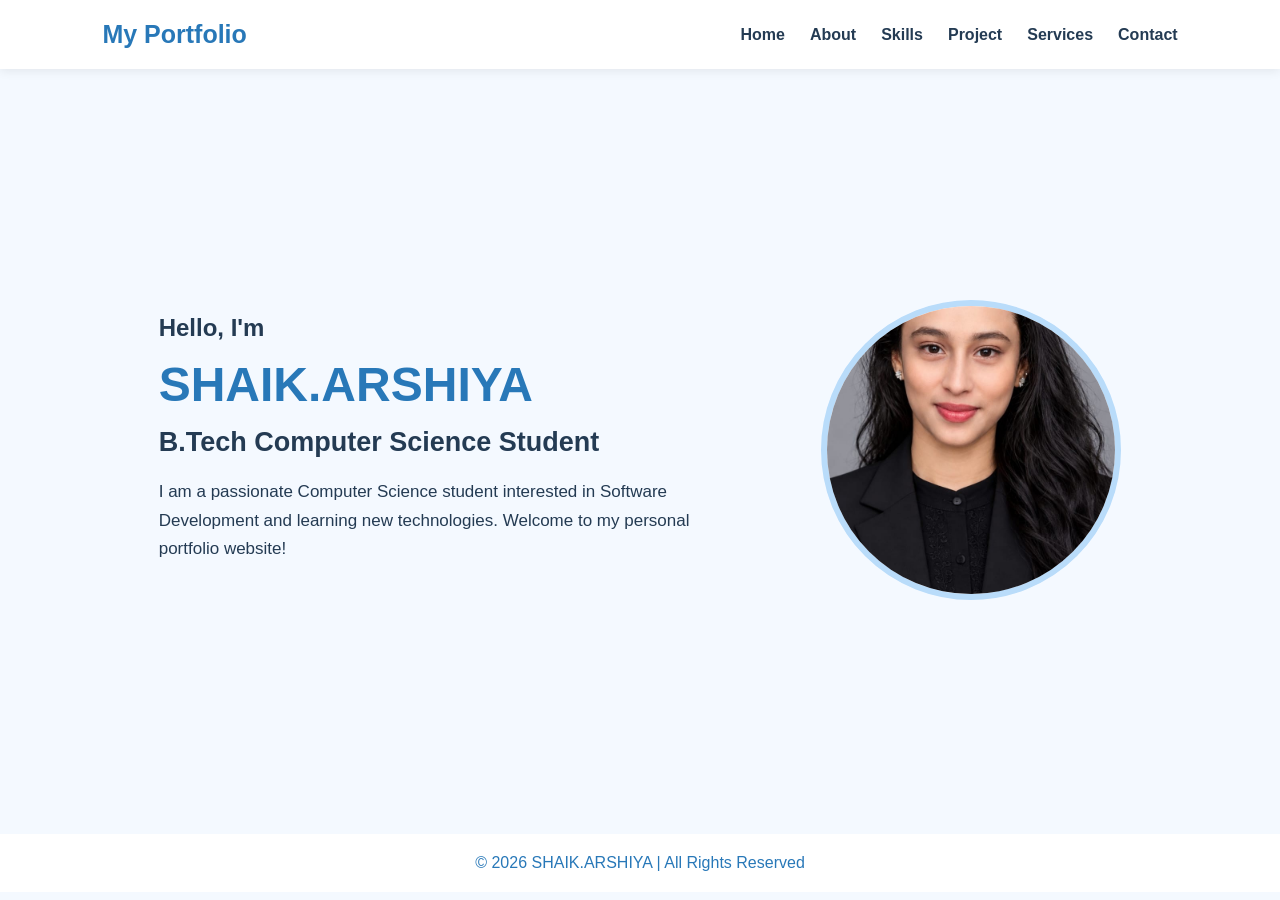
<file: index.html>
<!DOCTYPE html>
<html lang="en">
<head>
    <meta charset="UTF-8">
    <meta name="viewport" content="width=device-width, initial-scale=1.0">
    <title>My Portfolio | Home</title>

    <style>
        * {
            margin: 0;
            padding: 0;
            box-sizing: border-box;
        }

        body {
            font-family: Arial, sans-serif;
            background: #f4f9ff;
            color: #243b53;
        }

        /* Navigation Bar */
        nav {
            background: white;
            padding: 20px 8%;
            display: flex;
            justify-content: space-between;
            align-items: center;
            box-shadow: 0 2px 10px rgba(0,0,0,0.08);
        }

        .logo {
            font-size: 25px;
            font-weight: bold;
            color: #2878b8;
        }

        nav ul {
            display: flex;
            list-style: none;
            gap: 25px;
        }

        nav ul li a {
            text-decoration: none;
            color: #243b53;
            font-weight: bold;
        }

        nav ul li a:hover {
            color: #2878b8;
        }

        /* Home Section */
        .home {
            min-height: 85vh;
            display: flex;
            justify-content: space-around;
            align-items: center;
            padding: 50px 8%;
        }

        .home-content {
            max-width: 550px;
        }

        .home-content h3 {
            font-size: 24px;
            margin-bottom: 15px;
        }

        .home-content h1 {
            font-size: 48px;
            color: #2878b8;
            margin-bottom: 15px;
        }

        .home-content h2 {
            font-size: 27px;
            margin-bottom: 20px;
        }

        .home-content p {
            font-size: 17px;
            line-height: 1.7;
            margin-bottom: 25px;
        }

        .btn {
            display: inline-block;
            background: #2878b8;
            color: white;
            padding: 13px 25px;
            text-decoration: none;
            border-radius: 8px;
            font-weight: bold;
        }

        .btn:hover {
            background: #155b91;
        }

        .home-image img {
            width: 300px;
            height: 300px;
            object-fit: cover;
            border-radius: 50%;
            border: 6px solid #b9dcfa;
        }

        footer {
            text-align: center;
            padding: 20px;
            background: white;
            color: #2878b8;
        }

        @media (max-width: 850px) {
            nav {
                flex-direction: column;
                gap: 20px;
            }

            nav ul {
                flex-wrap: wrap;
                justify-content: center;
                gap: 15px;
            }

            .home {
                flex-direction: column-reverse;
                text-align: center;
                gap: 35px;
            }

            .home-content h1 {
                font-size: 36px;
            }

            .home-image img {
                width: 220px;
                height: 220px;
            }
        }
    </style>
</head>

<body>

    <!-- Navigation Bar -->
    <nav>
        <div class="logo">My Portfolio</div>

        <ul>
            <li><a href="index.html">Home</a></li>
            <li><a href="about.html">About</a></li>
            <li><a href="skills.html">Skills</a></li>
            <li><a href="project.html">Project</a></li>
            <li><a href="services.html">Services</a></li>
            <li><a href="contact.html">Contact</a></li>
        </ul>
    </nav>

    <!-- Home Section -->
    <section class="home">

        <div class="home-content">
            <h3>Hello, I'm</h3>

            <h1>SHAIK.ARSHIYA</h1>

            <h2>B.Tech Computer Science Student</h2>

            <p>
                I am a passionate Computer Science student
                interested in Software Development and
                learning new technologies.
                Welcome to my personal portfolio website!
            </p>
        </div>

        <div class="home-image">
            <img src="images/profile.jpg" alt="My Profile Photo">
        </div>

    </section>

    <!-- Footer -->
    <footer>
        <p>© 2026 SHAIK.ARSHIYA | All Rights Reserved</p>
    </footer>

</body>
</html>
</file>
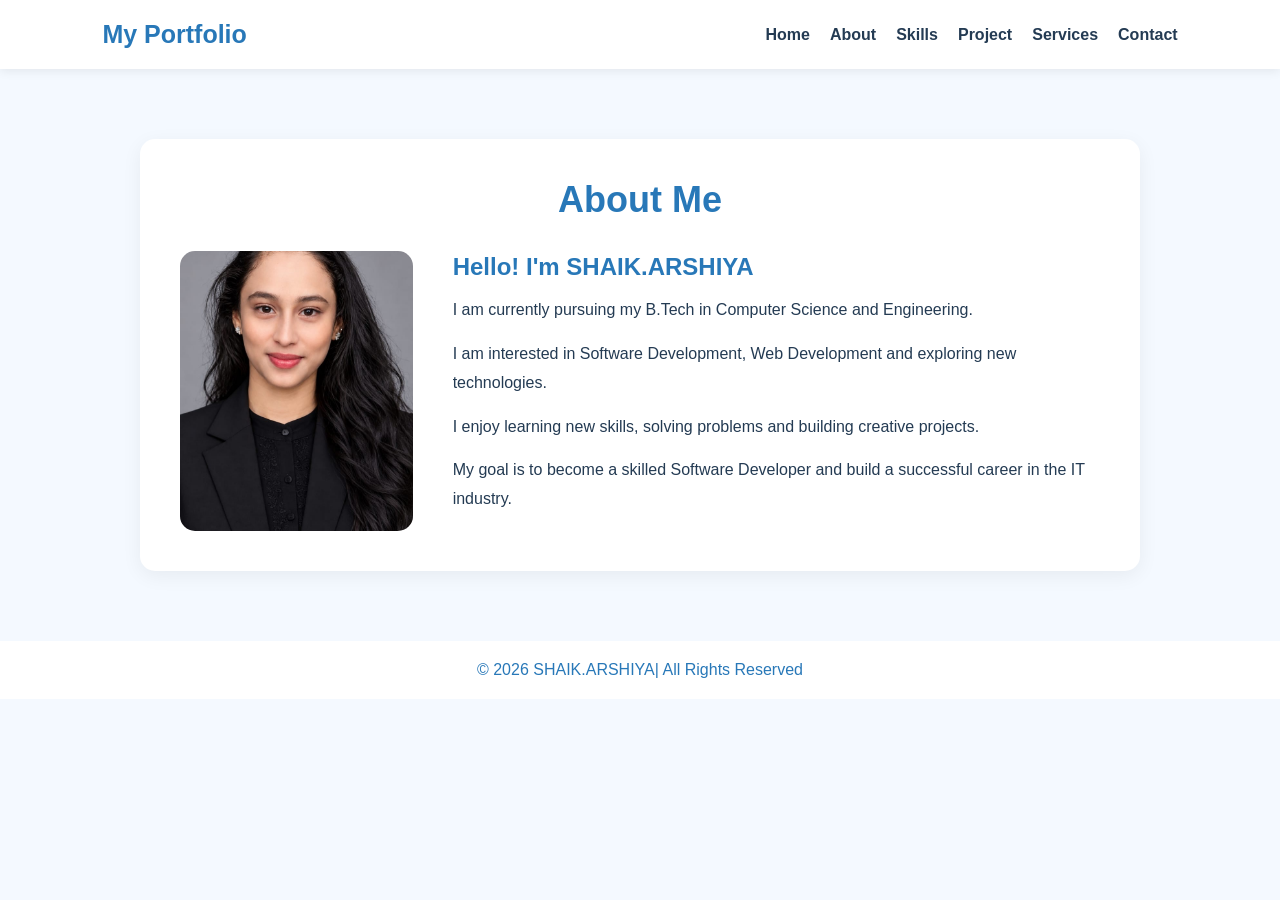
<file: about.html>
<!DOCTYPE html>
<html lang="en">
<head>
    <meta charset="UTF-8">
    <meta name="viewport" content="width=device-width, initial-scale=1.0">
    <title>About Me | My Portfolio</title>

    <style>
        * {
            margin: 0;
            padding: 0;
            box-sizing: border-box;
        }

        body {
            font-family: Arial, sans-serif;
            background: #f4f9ff;
            color: #243b53;
        }

        nav {
            background: white;
            padding: 20px 8%;
            display: flex;
            justify-content: space-between;
            align-items: center;
            box-shadow: 0 2px 10px rgba(0,0,0,0.08);
        }

        .logo {
            font-size: 25px;
            font-weight: bold;
            color: #2878b8;
        }

        nav ul {
            display: flex;
            list-style: none;
            gap: 20px;
        }

        nav ul li a {
            text-decoration: none;
            color: #243b53;
            font-weight: bold;
        }

        nav ul li a:hover {
            color: #2878b8;
        }

        .about {
            max-width: 1000px;
            margin: 70px auto;
            padding: 40px;
            background: white;
            border-radius: 15px;
            box-shadow: 0 5px 20px rgba(0,0,0,0.06);
        }

        .about h1 {
            text-align: center;
            color: #2878b8;
            font-size: 36px;
            margin-bottom: 30px;
        }

        .about-content {
            display: flex;
            align-items: center;
            gap: 40px;
        }

        .about-content img {
            width: 250px;
            height: 280px;
            object-fit: cover;
            border-radius: 15px;
        }

        .about-text h2 {
            color: #2878b8;
            margin-bottom: 15px;
        }

        .about-text p {
            font-size: 16px;
            line-height: 1.8;
            margin-bottom: 15px;
        }

        footer {
            text-align: center;
            padding: 20px;
            background: white;
            color: #2878b8;
        }

        @media (max-width: 750px) {
            nav {
                flex-direction: column;
                gap: 20px;
            }

            nav ul {
                flex-wrap: wrap;
                justify-content: center;
            }

            .about {
                margin: 30px 15px;
                padding: 25px;
            }

            .about-content {
                flex-direction: column;
                text-align: center;
            }
        }
    </style>
</head>

<body>

    <!-- Navigation Bar -->
    <nav>
        <div class="logo">My Portfolio</div>

        <ul>
            <li><a href="index.html">Home</a></li>
            <li><a href="about.html">About</a></li>
            <li><a href="skills.html">Skills</a></li>
            <li><a href="project.html">Project</a></li>
            <li><a href="services.html">Services</a></li>
            <li><a href="contact.html">Contact</a></li>
        </ul>
    </nav>

    <!-- About Section -->
    <section class="about">

        <h1>About Me</h1>

        <div class="about-content">

            <img src="images/profile.jpg" alt="My Photo">

            <div class="about-text">

                <h2>Hello! I'm SHAIK.ARSHIYA</h2>

                <p>
                    I am currently pursuing my B.Tech
                    in Computer Science and Engineering.
                </p>

                <p>
                    I am interested in Software Development,
                    Web Development and exploring new technologies.
                </p>

                <p>
                    I enjoy learning new skills, solving problems
                    and building creative projects.
                </p>

                <p>
                    My goal is to become a skilled Software Developer
                    and build a successful career in the IT industry.
                </p>

            </div>

        </div>

    </section>

    <footer>
        <p>© 2026 SHAIK.ARSHIYA| All Rights Reserved</p>
    </footer>

</body>
</html>
</file>
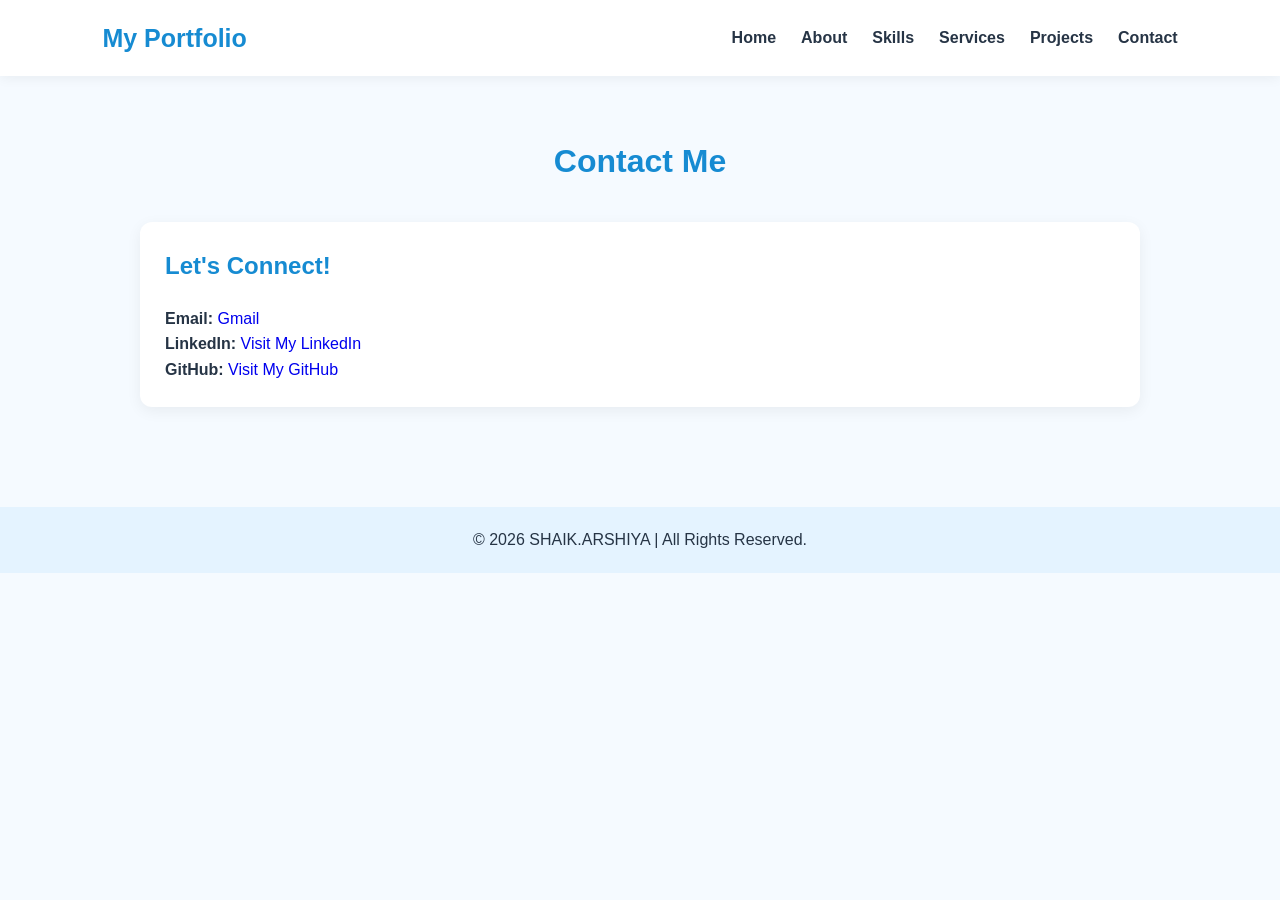
<file: contact.html>
<!DOCTYPE html>
<html lang="en">
<head>
    <meta charset="UTF-8">
    <meta name="viewport" content="width=device-width, initial-scale=1.0">
    <title>Contact Me</title>
    <link rel="stylesheet" href="style.css">
</head>
<body>

    <nav class="navbar">
        <h2 class="logo">My Portfolio</h2>
        <ul class="nav-links">
            <li><a href="index.html">Home</a></li>
            <li><a href="about.html">About</a></li>
            <li><a href="skills.html">Skills</a></li>
            <li><a href="services.html">Services</a></li>
            <li><a href="project.html">Projects</a></li>
            <li><a href="contact.html">Contact</a></li>
        </ul>
    </nav>

    <section class="contact-section">
        <h1 class="section-title">Contact Me</h1>

        <div class="contact-container">
            <div class="contact-info">
                <h2>Let's Connect!</h2>

                <p>
                    <strong>Email:</strong>
                    <a href="mailto:skarshiya1482004@gmail.com">
                        Gmail
                    </a>
                </p>

                <p>
                    <strong>LinkedIn:</strong>
                    <a href="https://www.linkedin.com/in/arshiya-shaik-93230335a" target="_blank" rel="noopener noreferrer">
                        Visit My LinkedIn
                    </a>
                </p>

                <p>
                    <strong>GitHub:</strong>
                    <a href="https://github.com/skarshiya1482004-jpg" target="_blank" rel="noopener noreferrer">
                        Visit My GitHub
                    </a>
                </p>
            </div>
        </div>
    </section>

    <footer>
        <p>© 2026 SHAIK.ARSHIYA | All Rights Reserved.</p>
    </footer>

</body>
</html>
</file>
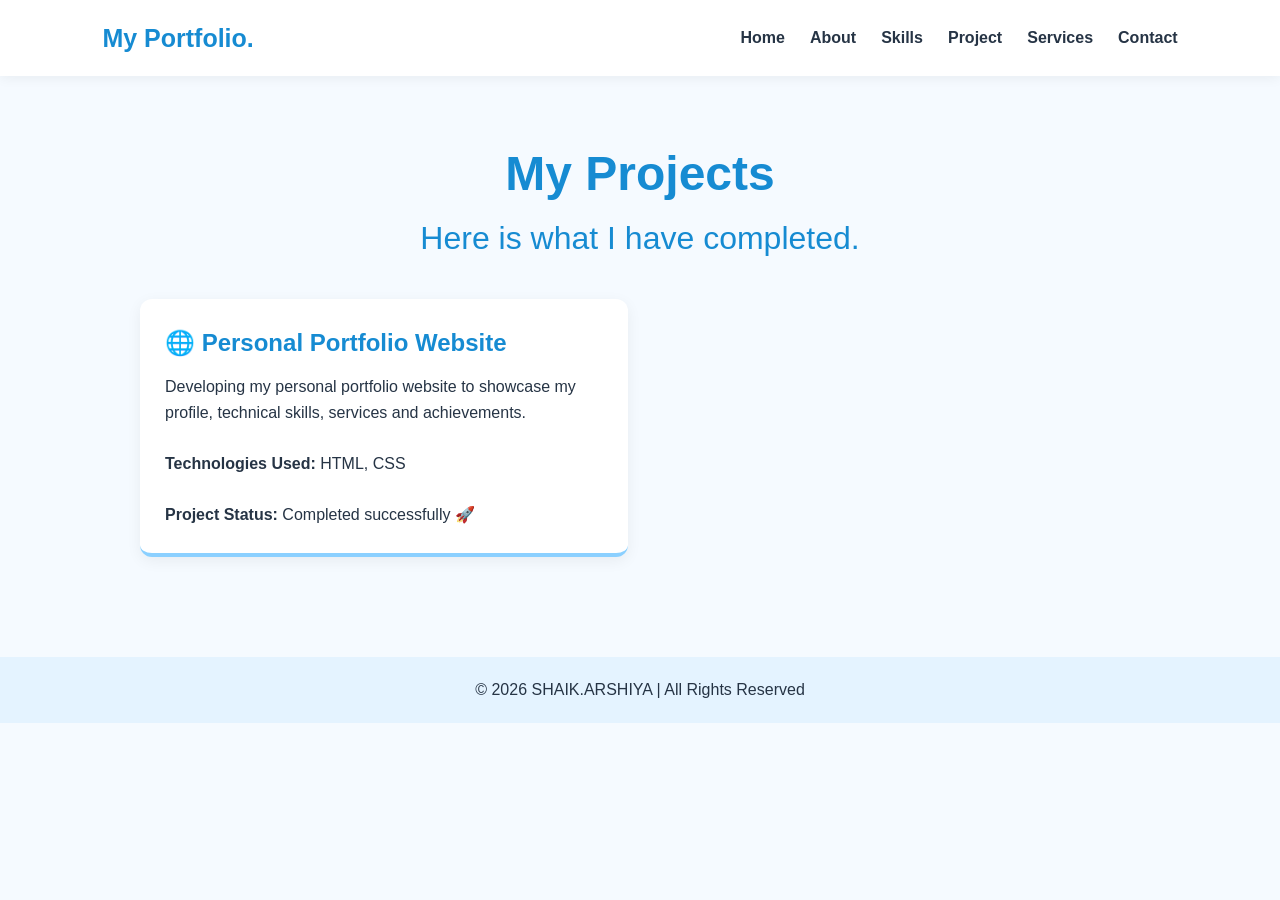
<file: project.html>
<!DOCTYPE html>
<html lang="en">

<head>
    <meta charset="UTF-8">
    <meta name="viewport" content="width=device-width, initial-scale=1.0">

    <title>My Projects | Portfolio</title>

    <!-- External CSS -->
    <link rel="stylesheet" href="style.css">

</head>

<body>

    <!-- Navigation Bar -->
    <header>
        <nav class="navbar">

            <div class="logo">My Portfolio.</div>

            <ul class="nav-links">
                <li><a href="index.html">Home</a></li>
                <li><a href="about.html">About</a></li>
                <li><a href="skills.html">Skills</a></li>
                <li><a href="project.html">Project</a></li>
                <li><a href="services.html">Services</a></li>
                <li><a href="contact.html">Contact</a></li>
            </ul>

        </nav>
    </header>


    <!-- Projects Section -->
    <section class="skills-section">

        <div class="section-title">

            <h1>My <span>Projects</span></h1>

            <p>
                Here is what I have completed.
            </p>

        </div>


        <div class="skills-container">

            <!-- Project 1 -->
            <div class="skill-card">

                <h2>🌐 Personal Portfolio Website</h2>

                <p>
                    Developing my personal portfolio website
                    to showcase my profile, technical skills,
                    services and achievements.
                </p>

                <br>

                <p>
                    <strong>Technologies Used:</strong>
                    HTML, CSS
                </p>

                <br>

                <p>
                    <strong>Project Status:</strong>
                    Completed successfully 🚀
                </p>

            </div>

        </div>

    </section>


    <!-- Footer -->
    <footer>
        <p>© 2026 SHAIK.ARSHIYA | All Rights Reserved</p>
    </footer>

</body>
</html>
</file>
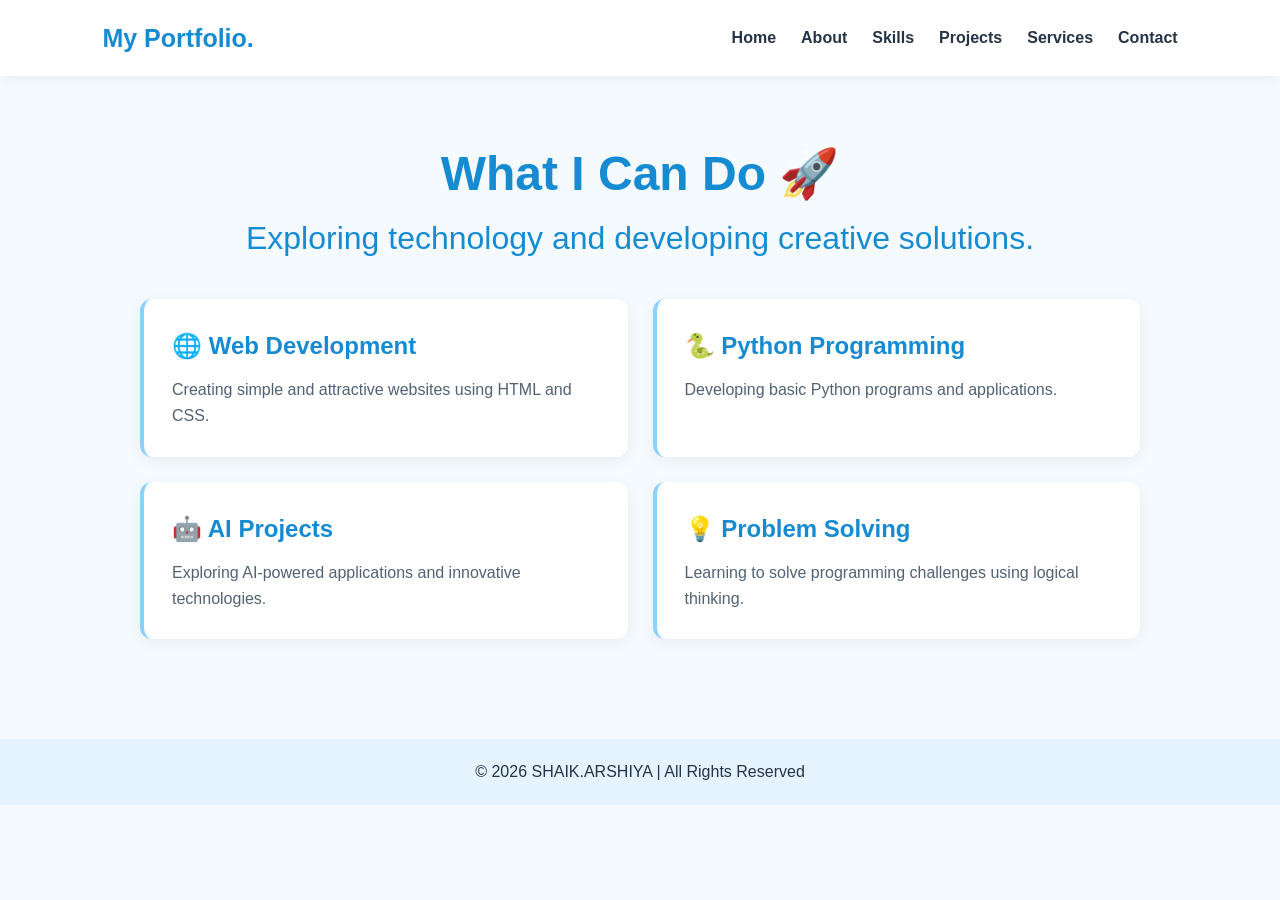
<file: services.html>
<!DOCTYPE html>
<html lang="en">

<head>
    <meta charset="UTF-8">
    <meta name="viewport" content="width=device-width, initial-scale=1.0">

    <title>My Services | Portfolio</title>

    <link rel="stylesheet" href="style.css">
</head>

<body>

    <!-- Navigation Bar -->
    <header>
        <nav class="navbar">

            <div class="logo">My Portfolio.</div>

            <ul class="nav-links">
                <li><a href="index.html">Home</a></li>
                <li><a href="about.html">About</a></li>
                <li><a href="skills.html">Skills</a></li>
                <li><a href="project.html">Projects</a></li>
                <li><a href="services.html">Services</a></li>
                <li><a href="contact.html">Contact</a></li>
            </ul>

        </nav>
    </header>


    <!-- Services Section -->
    <section class="services-section">

        <div class="services-title">
            <h1>What I Can <span>Do</span> 🚀</h1>

            <p>
                Exploring technology and developing creative solutions.
            </p>
        </div>


        <div class="services-container">

            <!-- Service 1 -->
            <div class="service-card">
                <h2>🌐 Web Development</h2>

                <p>
                    Creating simple and attractive websites
                    using HTML and CSS.
                </p>
            </div>


            <!-- Service 2 -->
            <div class="service-card">
                <h2>🐍 Python Programming</h2>

                <p>
                    Developing basic Python programs
                    and applications.
                </p>
            </div>


            <!-- Service 3 -->
            <div class="service-card">
                <h2>🤖 AI Projects</h2>

                <p>
                    Exploring AI-powered applications
                    and innovative technologies.
                </p>
            </div>


            <!-- Service 4 -->
            <div class="service-card">
                <h2>💡 Problem Solving</h2>

                <p>
                    Learning to solve programming
                    challenges using logical thinking.
                </p>
            </div>

        </div>

    </section>


    <!-- Footer -->
    <footer>
        <p>© 2026 SHAIK.ARSHIYA | All Rights Reserved</p>
    </footer>

</body>
</html>
</file>
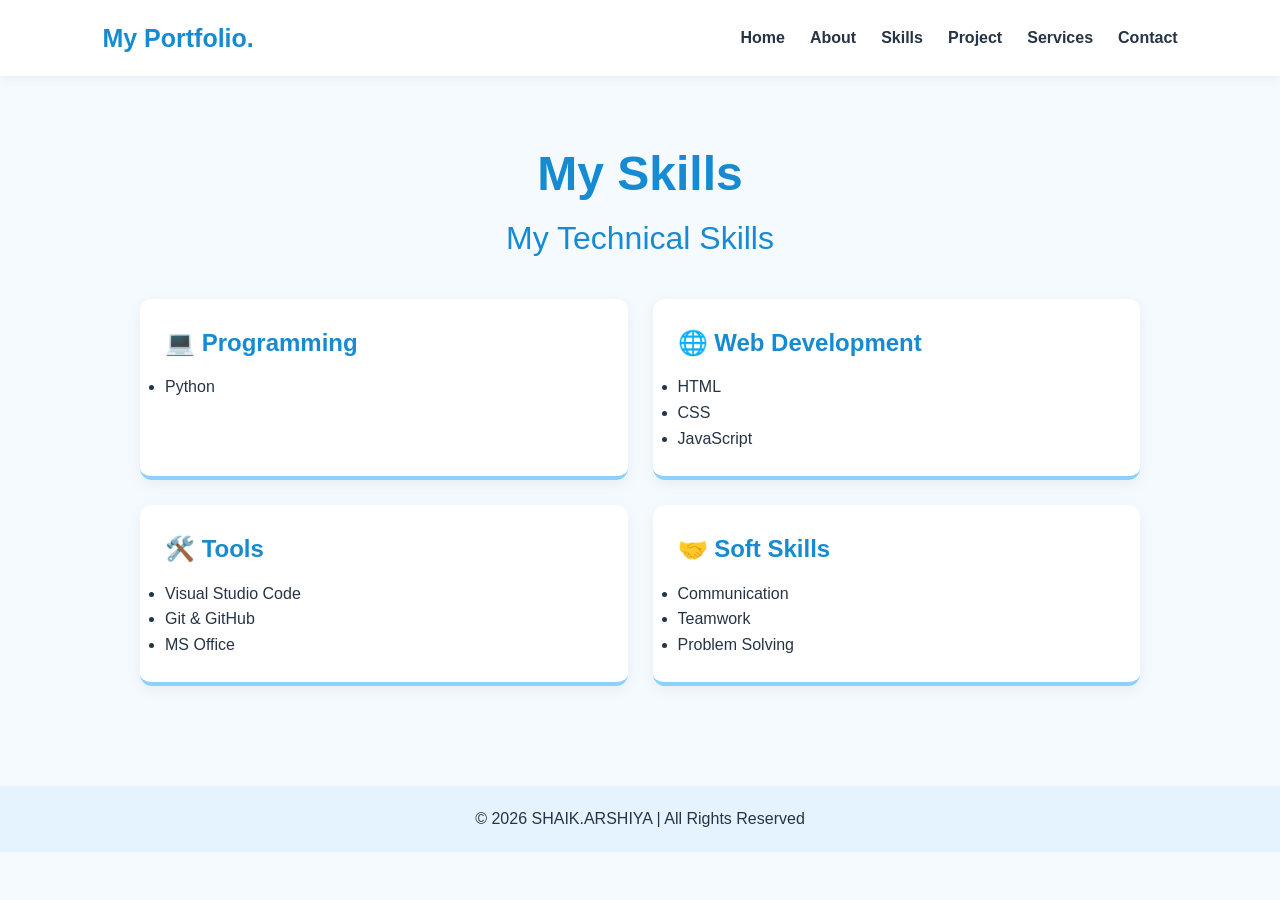
<file: skills.html>
<!DOCTYPE html>
<html lang="en">

<head>
    <meta charset="UTF-8">
    <meta name="viewport" content="width=device-width, initial-scale=1.0">

    <title>My Skills | Portfolio</title>

    <!-- External CSS -->
    <link rel="stylesheet" href="style.css">

</head>

<body>

    <!-- Navigation Bar -->
    <header>
        <nav class="navbar">

            <div class="logo">My Portfolio.</div>

            <ul class="nav-links">
                <li><a href="index.html">Home</a></li>
                <li><a href="about.html">About</a></li>
                <li><a href="skills.html">Skills</a></li>
                <li><a href="project.html">Project</a></li>
                <li><a href="services.html">Services</a></li>
                <li><a href="contact.html">Contact</a></li>
            </ul>

        </nav>
    </header>


    <!-- Skills Section -->
    <section class="skills-section">

        <div class="section-title">
            <h1>My <span>Skills</span></h1>
            <p>My Technical Skills </p>
        </div>


        <div class="skills-container">

            <!-- Programming -->
            <div class="skill-card">

                <h2>💻 Programming</h2>

                <ul>
                    <li>Python</li>
                </ul>

            </div>


            <!-- Web Development -->
            <div class="skill-card">

                <h2>🌐 Web Development</h2>

                <ul>
                    <li>HTML</li>
                    <li>CSS</li>
                    <li>JavaScript</li>
                </ul>

            </div>


            <!-- Tools -->
            <div class="skill-card">

                <h2>🛠️ Tools</h2>

                <ul>
                    <li>Visual Studio Code</li>
                    <li>Git & GitHub</li>
                    <li>MS Office</li>
                </ul>

            </div>


            <!-- Soft Skills -->
            <div class="skill-card">

                <h2>🤝 Soft Skills</h2>

                <ul>
                    <li>Communication</li>
                    <li>Teamwork</li>
                    <li>Problem Solving</li>
                </ul>

            </div>

        </div>

    </section>


    <!-- Footer -->
    <footer>
        <p>© 2026 SHAIK.ARSHIYA | All Rights Reserved</p>
    </footer>

</body>
</html>
</file>
<file: style.css>
/* =================================
   GENERAL STYLES
================================= */

* {
    margin: 0;
    padding: 0;
    box-sizing: border-box;
}

body {
    font-family: Arial, sans-serif;
    background-color: #f5faff;
    color: #263445;
    line-height: 1.6;
}

a {
    text-decoration: none;
}


/* =================================
   NAVIGATION BAR
================================= */

.navbar,
nav {
    display: flex;
    justify-content: space-between;
    align-items: center;
    padding: 18px 8%;
    background-color: #ffffff;
    box-shadow: 0 2px 12px rgba(0, 0, 0, 0.06);
}

.logo {
    font-size: 25px;
    font-weight: bold;
    color: #168bd2;
}

.nav-links,
nav ul {
    display: flex;
    list-style: none;
    gap: 25px;
}

.nav-links a,
nav ul a {
    color: #263445;
    font-weight: 600;
    transition: 0.3s;
}

.nav-links a:hover,
nav ul a:hover {
    color: #168bd2;
}


/* =================================
   HOME PAGE
================================= */

.home {
    min-height: 85vh;
    display: flex;
    justify-content: space-between;
    align-items: center;
    padding: 60px 10%;
    gap: 40px;
}

.home-content {
    max-width: 600px;
}

.home-content h1 {
    font-size: 42px;
    color: #168bd2;
    margin-bottom: 15px;
}

.home-content h2 {
    font-size: 25px;
    margin-bottom: 15px;
}

.home-content p {
    font-size: 17px;
    margin-bottom: 25px;
}

.home-content button {
    background-color: #168bd2;
    color: white;
    border: none;
    padding: 12px 25px;
    border-radius: 6px;
    cursor: pointer;
    font-size: 16px;
    transition: 0.3s;
}

.home-content button:hover {
    background-color: #0873b5;
}

.home-image {
    display: flex;
    justify-content: center;
    align-items: center;
}
.home-image img {
    width:300px;
    height:300px;
    object-fit: cover;
    object-position: center 60%;
    border-radius: 50%;
    border: 5px solid #d8efff;
    transform:translateY(15px);
}


/* =================================
   ABOUT PAGE
================================= */

.about {
    padding: 60px 10%;
    text-align: center;
}

.about h1 {
    color: #168bd2;
    margin-bottom: 25px;
}

.about-content {
    display: flex;
    align-items: center;
    justify-content: center;
    gap: 40px;
    flex-wrap: wrap;
}

.about-content img {
    width: 230px;
    border-radius: 15px;
}

.about-text {
    max-width: 600px;
    text-align: left;
    font-size: 17px;
}


/* =================================
   COMMON SECTION TITLE
================================= */

.section-title {
    text-align: center;
    font-size: 32px;
    color: #168bd2;
    margin-bottom: 35px;
}


/* =================================
   SKILLS PAGE
================================= */

.skills-section {
    padding: 60px 8%;
}

.skills-container {
    display: grid;
    grid-template-columns: repeat(2, 1fr);
    gap: 25px;
    max-width: 1000px;
    margin: auto;
}

.skill-card {
    background-color: white;
    padding: 25px;
    border-radius: 12px;
    box-shadow: 0 4px 15px rgba(0, 0, 0, 0.06);
    border-bottom: 4px solid #8bd0ff;
    transition: 0.3s;
}

.skill-card:hover {
    transform: translateY(-5px);
}

.skill-card h2 {
    color: #168bd2;
    margin-bottom: 12px;
}


/* =================================
   SERVICES PAGE
================================= */

.services-section {
    padding: 60px 8%;
}

.services-title {
    text-align: center;
    color: #168bd2;
    font-size: 32px;
    margin-bottom: 35px;
}

.services-container {
    display: grid;
    grid-template-columns: repeat(2, 1fr);
    gap: 25px;
    max-width: 1000px;
    margin: auto;
}

.service-card {
    background-color: white;
    padding: 28px;
    border-radius: 12px;
    box-shadow: 0 4px 15px rgba(0, 0, 0, 0.06);
    border-left: 4px solid #8bd0ff;
    transition: 0.3s;
}

.service-card:hover {
    transform: translateY(-5px);
}

.service-card h2 {
    color: #168bd2;
    margin-bottom: 12px;
}

.service-card p {
    color: #526273;
}


/* =================================
   PROJECTS PAGE
================================= */

.project-section {
    padding: 60px 8%;
}

.project-card {
    max-width: 650px;
    margin: auto;
    background-color: white;
    padding: 30px;
    border-radius: 12px;
    box-shadow: 0 4px 15px rgba(0, 0, 0, 0.06);
    border-bottom: 4px solid #8bd0ff;
    transition: 0.3s;
}

.project-card:hover {
    transform: translateY(-5px);
}

.project-card h2 {
    color: #168bd2;
    margin-bottom: 15px;
}


/* =================================
   CONTACT PAGE
================================= */

.contact-section {
    padding: 60px 8%;
}

.contact-container {
    display: flex;
    justify-content: center;
    gap: 40px;
    max-width: 1000px;
    margin: auto;
    flex-wrap: wrap;
}

.contact-info,
.contact-form {
    flex: 1;
    min-width: 280px;
    background-color: white;
    padding: 25px;
    border-radius: 12px;
    box-shadow: 0 4px 15px rgba(0, 0, 0, 0.06);
}

.contact-info h2,
.contact-form h2 {
    color: #168bd2;
    margin-bottom: 20px;
}

.contact-form input,
.contact-form textarea {
    width: 100%;
    padding: 12px;
    margin-bottom: 15px;
    border: 1px solid #cbddeb;
    border-radius: 6px;
    font-size: 15px;
    font-family: Arial, sans-serif;
}

.contact-form textarea {
    resize: vertical;
    min-height: 120px;
}

.contact-form button {
    background-color: #168bd2;
    color: white;
    border: none;
    padding: 12px 25px;
    border-radius: 6px;
    cursor: pointer;
    font-size: 16px;
    transition: 0.3s;
}

.contact-form button:hover {
    background-color: #0873b5;
}


/* =================================
   FOOTER
================================= */

footer {
    text-align: center;
    padding: 20px;
    background-color: #e4f3ff;
    color: #263445;
    margin-top: 40px;
}


/* =================================
   RESPONSIVE DESIGN
================================= */

@media (max-width: 768px) {

    .navbar,
    nav {
        flex-direction: column;
        gap: 15px;
    }

    .nav-links,
    nav ul {
        flex-wrap: wrap;
        justify-content: center;
        gap: 12px;
    }

    .home {
        flex-direction: column-reverse;
        text-align: center;
        padding: 40px 6%;
    }

    .home-content h1 {
        font-size: 32px;
    }

    .home-content h2 {
        font-size: 22px;
    }

    .home-image img {
        width: 220px;
        height: 220px;
    }

    .skills-container,
    .services-container {
        grid-template-columns: 1fr;
    }

    .about-text {
        text-align: center;
    }

    .contact-container {
        flex-direction: column;
    }

    .section-title,
    .services-title {
        font-size: 28px;
    }
}
</file>
